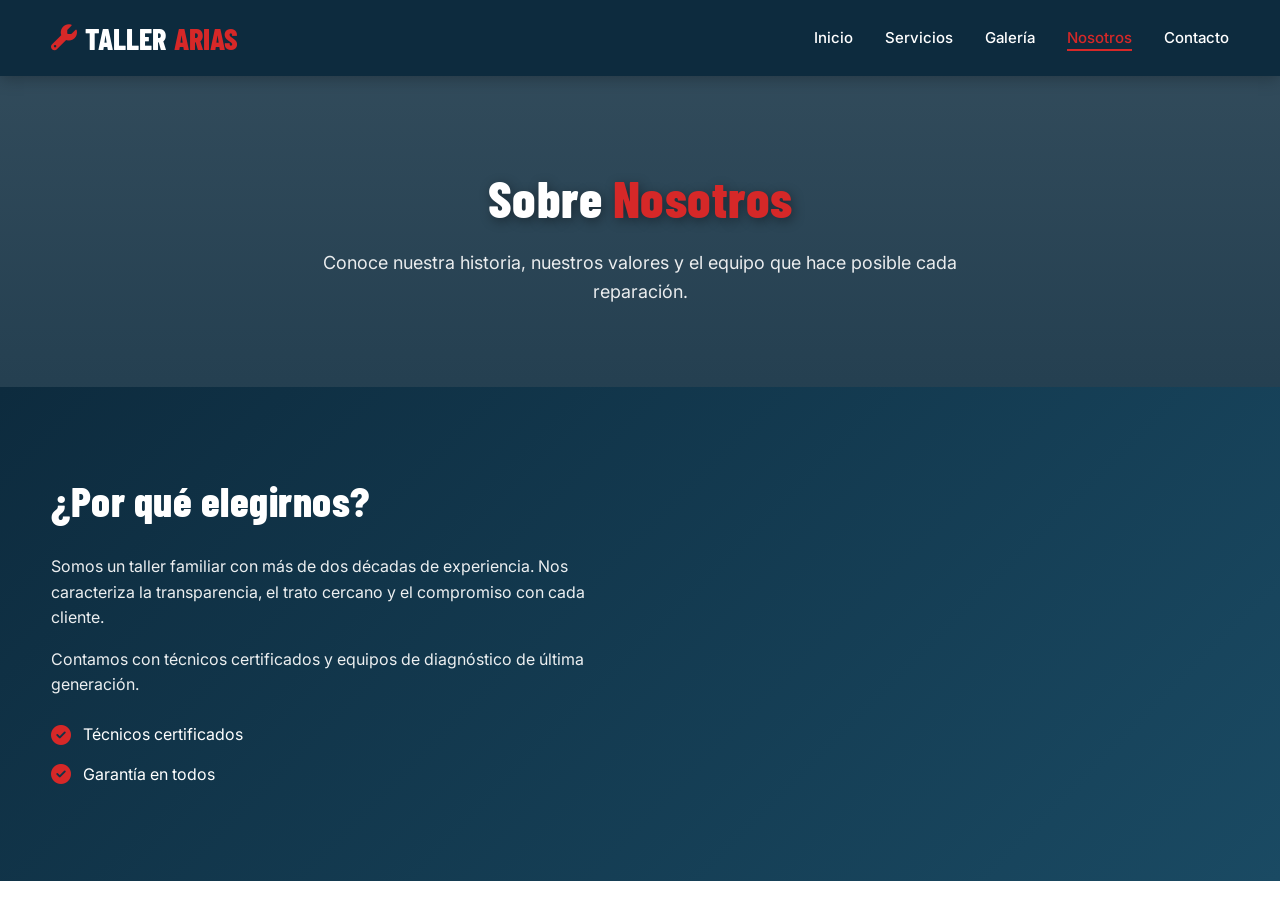
<file: nosotros.html>
<!DOCTYPE html>
<html lang="es">
<head>
<meta charset="UTF-8">
<meta name="viewport" content="width=device-width, initial-scale=1.0">
<title>Nosotros - Taller Arias</title>
<link rel="stylesheet" href="https://cdnjs.cloudflare.com/ajax/libs/font-awesome/6.4.0/css/all.min.css">
<link href="https://fonts.googleapis.com/css2?family=Barlow+Condensed:wght@600;700;800&family=Inter:wght@300;400;500;600&display=swap" rel="stylesheet">
<link rel="stylesheet" href="estilos.css">
</head>
<body>

<header>
<nav>
<a href="index.html" class="brand"><i class="fas fa-wrench"></i>TALLER <em>ARIAS</em></a>
<ul class="menu" id="menu">
<li><a href="index.html">Inicio</a></li>
<li><a href="servicios.html">Servicios</a></li>
<li><a href="galeria.html">Galería</a></li>
<li><a href="nosotros.html" class="activo">Nosotros</a></li>
<li><a href="contacto.html">Contacto</a></li>
</ul>
<div class="burger" id="burger"><i class="fas fa-bars"></i></div>
</nav>
</header>

<section class="page-hero">
<h1>Sobre <em>Nosotros</em></h1>
<p>Conoce nuestra historia, nuestros valores y el equipo que hace posible cada reparación.</p>
</section>

<section class="nosotros">
<div class="wrap">
<div class="nos-grid">
<div class="nos-txt">
<h2>¿Por qué elegirnos?</h2>
<p>Somos un taller familiar con más de dos décadas de experiencia. Nos caracteriza la transparencia, el trato cercano y el compromiso con cada cliente.</p>
<p>Contamos con técnicos certificados y equipos de diagnóstico de última generación.</p>
<ul class="lista">
<li><i class="fas fa-check-circle"></i> Técnicos certificados</li>
<li><i class="fas fa-check-circle"></i> Garantía en todos
</file>
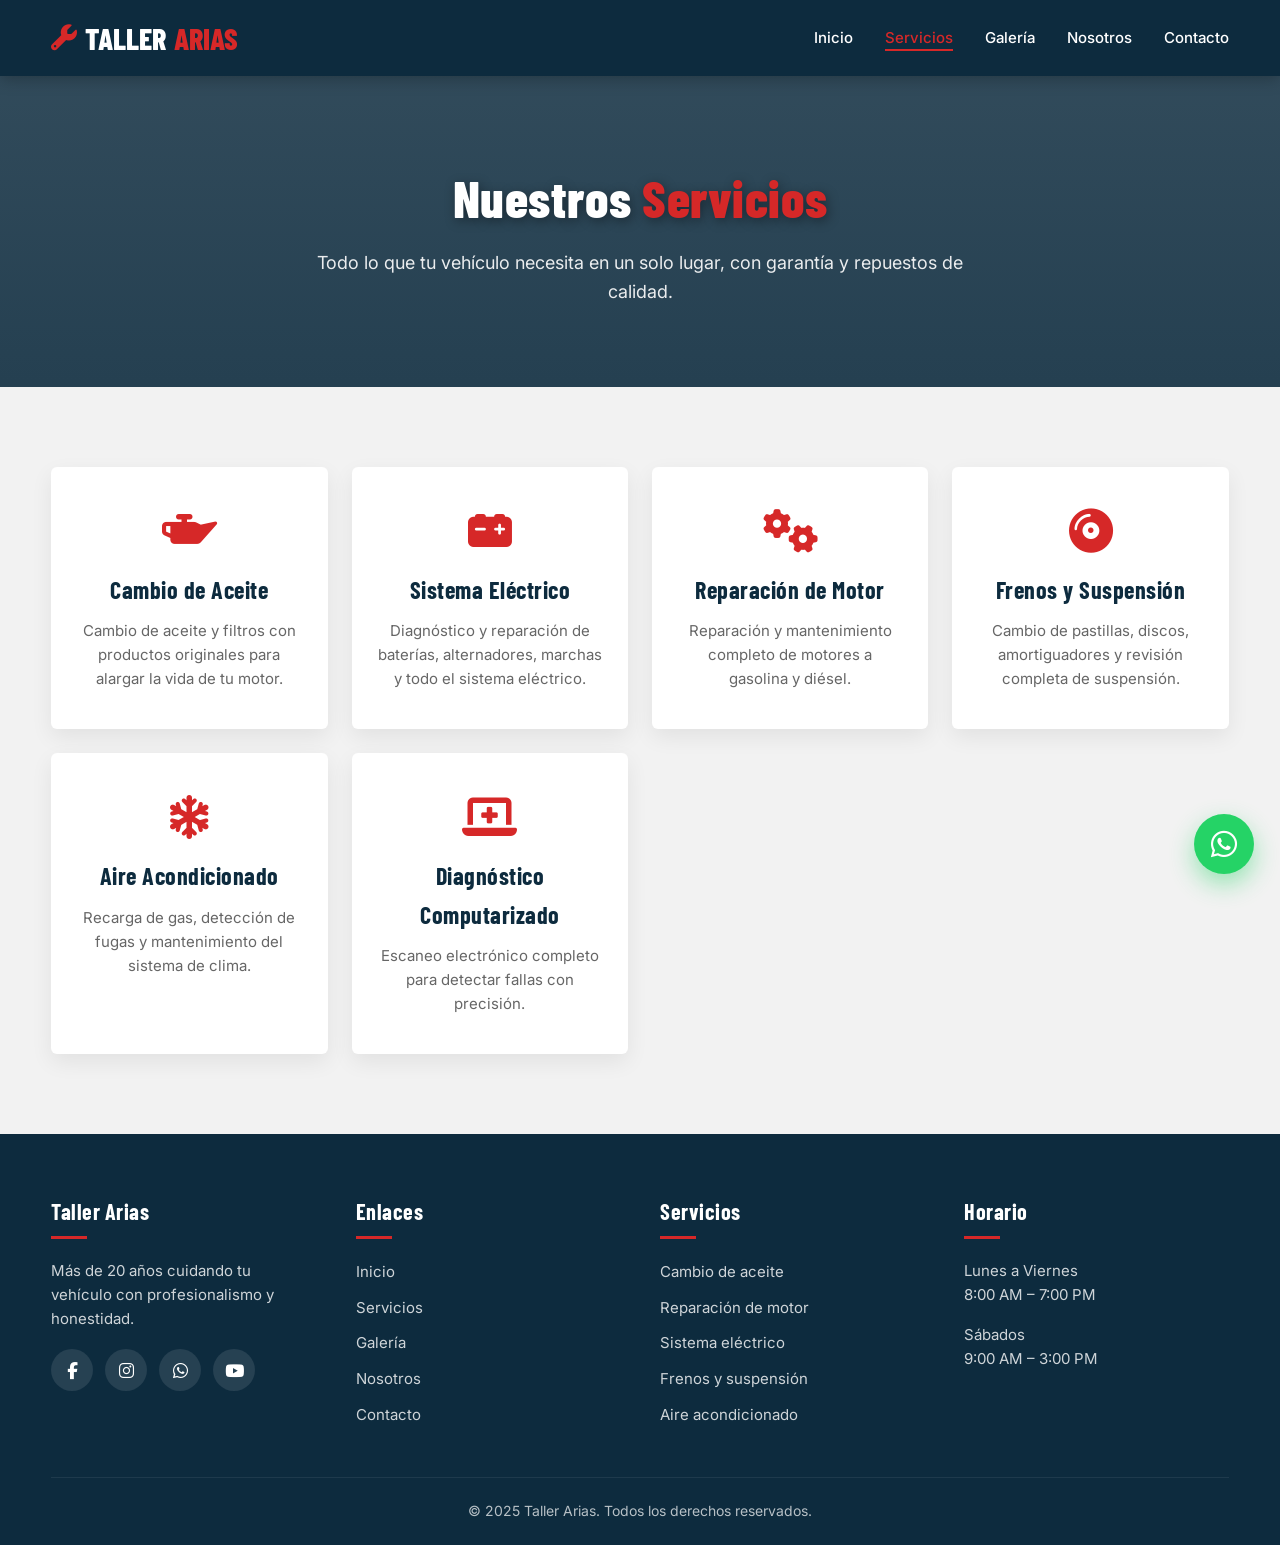
<file: servicios.html>
<!DOCTYPE html>
<html lang="es">
<head>
<meta charset="UTF-8">
<meta name="viewport" content="width=device-width, initial-scale=1.0">
<title>Servicios - Taller Arias</title>
<link rel="stylesheet" href="https://cdnjs.cloudflare.com/ajax/libs/font-awesome/6.4.0/css/all.min.css">
<link href="https://fonts.googleapis.com/css2?family=Barlow+Condensed:wght@600;700;800&family=Inter:wght@300;400;500;600&display=swap" rel="stylesheet">
<link rel="stylesheet" href="estilos.css">
</head>
<body>

<header>
<nav>
<a href="index.html" class="brand"><i class="fas fa-wrench"></i>TALLER <em>ARIAS</em></a>
<ul class="menu" id="menu">
<li><a href="index.html">Inicio</a></li>
<li><a href="servicios.html" class="activo">Servicios</a></li>
<li><a href="galeria.html">Galería</a></li>
<li><a href="nosotros.html">Nosotros</a></li>
<li><a href="contacto.html">Contacto</a></li>
</ul>
<div class="burger" id="burger"><i class="fas fa-bars"></i></div>
</nav>
</header>

<section class="page-hero">
<h1>Nuestros <em>Servicios</em></h1>
<p>Todo lo que tu vehículo necesita en un solo lugar, con garantía y repuestos de calidad.</p>
</section>

<section class="servicios">
<div class="wrap">
<div class="grid-s">
<div class="card-s"><i class="fas fa-oil-can"></i><h3>Cambio de Aceite</h3><p>Cambio de aceite y filtros con productos originales para alargar la vida de tu motor.</p></div>
<div class="card-s"><i class="fas fa-car-battery"></i><h3>Sistema Eléctrico</h3><p>Diagnóstico y reparación de baterías, alternadores, marchas y todo el sistema eléctrico.</p></div>
<div class="card-s"><i class="fas fa-cogs"></i><h3>Reparación de Motor</h3><p>Reparación y mantenimiento completo de motores a gasolina y diésel.</p></div>
<div class="card-s"><i class="fas fa-compact-disc"></i><h3>Frenos y Suspensión</h3><p>Cambio de pastillas, discos, amortiguadores y revisión completa de suspensión.</p></div>
<div class="card-s"><i class="fas fa-snowflake"></i><h3>Aire Acondicionado</h3><p>Recarga de gas, detección de fugas y mantenimiento del sistema de clima.</p></div>
<div class="card-s"><i class="fas fa-laptop-medical"></i><h3>Diagnóstico Computarizado</h3><p>Escaneo electrónico completo para detectar fallas con precisión.</p></div>
</div>
</div>
</section>

<footer>
<div class="wrap">
<div class="foot-grid">
<div class="foot-col">
<h4>Taller Arias</h4>
<p>Más de 20 años cuidando tu vehículo con profesionalismo y honestidad.</p>
<div class="redes">
<a href="#"><i class="fab fa-facebook-f"></i></a>
<a href="#"><i class="fab fa-instagram"></i></a>
<a href="#"><i class="fab fa-whatsapp"></i></a>
<a href="#"><i class="fab fa-youtube"></i></a>
</div>
</div>
<div class="foot-col">
<h4>Enlaces</h4>
<ul>
<li><a href="index.html">Inicio</a></li>
<li><a href="servicios.html">Servicios</a></li>
<li><a href="galeria.html">Galería</a></li>
<li><a href="nosotros.html">Nosotros</a></li>
<li><a href="contacto.html">Contacto</a></li>
</ul>
</div>
<div class="foot-col">
<h4>Servicios</h4>
<ul>
<li><a href="servicios.html">Cambio de aceite</a></li>
<li><a href="servicios.html">Reparación de motor</a></li>
<li><a href="servicios.html">Sistema eléctrico</a></li>
<li><a href="servicios.html">Frenos y suspensión</a></li>
<li><a href="servicios.html">Aire acondicionado</a></li>
</ul>
</div>
<div class="foot-col">
<h4>Horario</h4>
<p>Lunes a Viernes<br>8:00 AM – 7:00 PM</p>
<p>Sábados<br>9:00 AM – 3:00 PM</p>
</div>
</div>
<div class="copy">© 2025 Taller Arias. Todos los derechos reservados.</div>
</div>
</footer>

<a href="https://wa.me/525512345678" class="wa" target="_blank"><i class="fab fa-whatsapp"></i></a>

<script>
const burger=document.getElementById('burger');
const menu=document.getElementById('menu');
burger.addEventListener('click',()=>menu.classList.toggle('abierto'));
</script>

</body>
</html>
</file>
<file: estilos.css>
*{margin:0;padding:0;box-sizing:border-box}
:root{--azul:#0d2b3e;--rojo:#d62828;--rojo2:#a01d1d;--gris:#f2f2f2;--texto:#2b2b2b}
body{font-family:'Inter',sans-serif;color:var(--texto);line-height:1.6;overflow-x:hidden}
h1,h2,h3,h4{font-family:'Barlow Condensed',sans-serif;letter-spacing:.5px}
a{text-decoration:none;transition:.3s}
img{display:block;max-width:100%}
.wrap{width:92%;max-width:1180px;margin:auto}

/* NAV */
header{background:var(--azul);position:sticky;top:0;z-index:100;box-shadow:0 3px 15px rgba(0,0,0,.25)}
nav{display:flex;justify-content:space-between;align-items:center;padding:14px 4%}
.brand{color:#fff;font-family:'Barlow Condensed';font-size:30px;font-weight:800;display:flex;align-items:center;gap:8px}
.brand i{color:var(--rojo);font-size:26px}
.brand em{color:var(--rojo);font-style:normal}
.menu{display:flex;list-style:none;gap:32px}
.menu a{color:#fff;font-weight:500;font-size:15px;position:relative;padding-bottom:4px}
.menu a:after{content:'';position:absolute;bottom:0;left:0;width:0;height:2px;background:var(--rojo);transition:.3s}
.menu a:hover:after{width:100%}
.menu a:hover{color:var(--rojo)}
.menu a.activo{color:var(--rojo)}
.menu a.activo:after{width:100%}
.burger{display:none;color:#fff;font-size:26px;cursor:pointer}

/* HERO (para páginas internas) */
.page-hero{background:linear-gradient(rgba(13,43,62,.85),rgba(13,43,62,.9)),url('https://images.unsplash.com/photo-1487754180451-c456f719a1fc?w=1600&q=80') center/cover;padding:80px 0;color:#fff;text-align:center}
.page-hero h1{font-size:52px;font-weight:800;margin-bottom:10px;text-shadow:2px 3px 12px rgba(0,0,0,.4)}
.page-hero h1 em{color:var(--rojo);font-style:normal}
.page-hero p{font-size:18px;opacity:.9;max-width:650px;margin:auto}

/* HERO HOME */
.hero{min-height:88vh;background:linear-gradient(rgba(13,43,62,.82),rgba(13,43,62,.88)),url('https://images.unsplash.com/photo-1487754180451-c456f719a1fc?w=1600&q=80') center/cover fixed;display:flex;align-items:center;color:#fff;text-align:center}
.hero-in{max-width:820px;margin:auto;padding:30px;animation:subir .9s ease}
@keyframes subir{from{opacity:0;transform:translateY(35px)}to{opacity:1;transform:translateY(0)}}
.hero h1{font-size:64px;font-weight:800;line-height:1.05;margin-bottom:18px;text-shadow:2px 3px 12px rgba(0,0,0,.4)}
.hero h1 em{color:var(--rojo);font-style:normal}
.hero p{font-size:19px;font-weight:300;margin-bottom:32px;opacity:.95}
.botones{display:flex;gap:14px;justify-content:center;flex-wrap:wrap}
.btn{display:inline-block;background:var(--rojo);color:#fff;padding:15px 34px;border-radius:4px;font-weight:600;font-size:15px;letter-spacing:.5px;border:2px solid var(--rojo);cursor:pointer;transition:.3s}
.btn:hover{background:var(--rojo2);border-color:var(--rojo2);transform:translateY(-3px);box-shadow:0 12px 25px rgba(214,40,40,.4)}
.btn.ghost{background:transparent;border-color:#fff}
.btn.ghost:hover{background:#fff;color:var(--azul);border-color:#fff}
.btn.pulso{animation:pulso 2.2s infinite}
@keyframes pulso{0%,100%{box-shadow:0 0 0 0 rgba(214,40,40,.6)}50%{box-shadow:0 0 0 14px rgba(214,40,40,0)}}

/* SECCIONES */
section{padding:80px 0}
.titulo{text-align:center;margin-bottom:50px}
.titulo h2{font-size:44px;color:var(--azul);font-weight:800;position:relative;display:inline-block;padding-bottom:12px}
.titulo h2:after{content:'';position:absolute;bottom:0;left:50%;transform:translateX(-50%);width:70px;height:3px;background:var(--rojo)}
.titulo p{color:#777;font-size:17px;margin-top:14px;max-width:620px;margin-left:auto;margin-right:auto}

/* SERVICIOS */
.servicios{background:var(--gris)}
.grid-s{display:grid;grid-template-columns:repeat(auto-fit,minmax(270px,1fr));gap:24px}
.card-s{background:#fff;padding:38px 26px;border-radius:6px;text-align:center;box-shadow:0 8px 22px rgba(0,0,0,.07);border-top:4px solid transparent;transition:.35s}
.card-s:hover{transform:translateY(-10px);border-top-color:var(--rojo);box-shadow:0 20px 40px rgba(0,0,0,.13)}
.card-s i{font-size:44px;color:var(--rojo);margin-bottom:18px}
.card-s h3{font-size:24px;color:var(--azul);margin-bottom:10px}
.card-s p{color:#666;font-size:15px}

/* GALERIA */
.galeria{background:#fff}
.grid-g{display:grid;grid-template-columns:repeat(auto-fit,minmax(260px,1fr));gap:18px}
.foto{position:relative;height:250px;overflow:hidden;border-radius:6px;box-shadow:0 8px 20px rgba(0,0,0,.1);cursor:pointer}
.foto img{width:100%;height:100%;object-fit:cover;transition:transform .6s}
.foto:hover img{transform:scale(1.12)}
.foto .capa{position:absolute;inset:0;background:linear-gradient(to top,rgba(13,43,62,.92),transparent 65%);color:#fff;display:flex;align-items:flex-end;padding:20px;opacity:0;transition:.4s}
.foto:hover .capa{opacity:1}
.capa h4{font-size:22px;font-weight:700}

/* NOSOTROS */
.nosotros{background:linear-gradient(135deg,var(--azul),#1a4a63);color:#fff}
.nos-grid{display:grid;grid-template-columns:1fr 1fr;gap:55px;align-items:center}
.nos-txt h2{font-size:42px;color:#fff;margin-bottom:20px;font-weight:800}
.nos-txt p{margin-bottom:16px;opacity:.92;font-size:16px}
.lista{list-style:none;margin-top:24px}
.lista li{margin-bottom:14px;display:flex;align-items:center;gap:12px;font-size:16px}
.lista i{color:var(--rojo);font-size:20px}
.nos-img{border-radius:8px;overflow:hidden;box-shadow:0 25px 45px rgba(0,0,0,.35)}
.nos-img img{transition:transform .6s}
.nos-img:hover img{transform:scale(1.06)}

/* TESTIMONIOS */
.testis{background:var(--gris)}
.grid-t{display:grid;grid-template-columns:repeat(auto-fit,minmax(300px,1fr));gap:24px}
.card-t{background:#fff;padding:32px;border-radius:6px;box-shadow:0 8px 22px rgba(0,0,0,.07);position:relative;transition:.35s}
.card-t:hover{transform:translateY(-8px);box-shadow:0 20px 40px rgba(0,0,0,.13)}
.card-t>i.fa-quote-left{position:absolute;top:22px;right:26px;font-size:38px;color:var(--rojo);opacity:.15}
.estrellas{color:#f4b400;margin-bottom:14px;font-size:14px}
.card-t p{font-style:italic;color:#555;margin-bottom:20px;font-size:15px}
.cliente{display:flex;align-items:center;gap:14px}
.cliente img{width:55px;height:55px;border-radius:50%;object-fit:cover;border:3px solid var(--rojo)}
.cliente h4{font-size:18px;color:var(--azul)}
.cliente span{font-size:13px;color:#888}

/* CONTACTO */
.contacto{background:#fff}
.cont-grid{display:grid;grid-template-columns:1fr 1fr;gap:55px}
.cont-info h3{font-size:32px;color:var(--azul);margin-bottom:14px;font-weight:800}
.cont-info>p{color:#777;margin-bottom:28px}
.datos{list-style:none}
.datos li{display:flex;align-items:center;gap:16px;margin-bottom:20px;font-size:16px}
.datos i{width:44px;height:44px;background:var(--rojo);color:#fff;border-radius:50%;display:flex;align-items:center;justify-content:center;flex-shrink:0;font-size:17px}
.form input,.form textarea{width:100%;padding:14px 16px;margin-bottom:16px;border:2px solid #e2e2e2;border-radius:5px;font-family:inherit;font-size:15px;transition:.3s}
.form input:focus,.form textarea:focus{outline:none;border-color:var(--rojo);box-shadow:0 0 0 3px rgba(214,40,40,.12)}
.form textarea{resize:vertical}
.form button{width:100%;border:none;font-family:inherit}

/* FOOTER */
footer{background:var(--azul);color:#fff;padding:60px 0 0}
.foot-grid{display:grid;grid-template-columns:repeat(auto-fit,minmax(220px,1fr));gap:40px;padding-bottom:40px}
.foot-col h4{font-size:22px;margin-bottom:20px;position:relative;padding-bottom:10px}
.foot-col h4:after{content:'';position:absolute;bottom:0;left:0;width:36px;height:3px;background:var(--rojo)}
.foot-col p{opacity:.8;font-size:15px;margin-bottom:16px}
.foot-col ul{list-style:none}
.foot-col ul li{margin-bottom:10px}
.foot-col ul a{color:rgba(255,255,255,.8);font-size:15px}
.foot-col ul a:hover{color:var(--rojo);padding-left:5px}
.redes{display:flex;gap:12px;margin-top:18px}
.redes a{width:42px;height:42px;background:rgba(255,255,255,.1);border-radius:50%;display:flex;align-items:center;justify-content:center;color:#fff;font-size:17px}
.redes a:hover{background:var(--rojo);transform:translateY(-4px)}
.copy{text-align:center;padding:22px 0;border-top:1px solid rgba(255,255,255,.1);font-size:14px;opacity:.7}

/* WHATSAPP */
.wa{position:fixed;bottom:26px;right:26px;width:60px;height:60px;background:#25d366;color:#fff;border-radius:50%;display:flex;align-items:center;justify-content:center;font-size:30px;box-shadow:0 10px 25px rgba(37,211,102,.45);z-index:99;transition:.3s}
.wa:hover{transform:scale(1.12);color:#fff}

/* RESPONSIVE */
@media(max-width:900px){
.nos-grid,.cont-grid{grid-template-columns:1fr;gap:38px}
.hero h1{font-size:46px}
.page-hero h1{font-size:40px}
}
@media(max-width:768px){
.menu{display:none;flex-direction:column;position:absolute;top:100%;left:0;right:0;background:var(--azul);padding:24px;gap:18px;text-align:center;box-shadow:0 10px 20px rgba(0,0,0,.25)}
.menu.abierto{display:flex}
.burger{display:block}
.hero h1{font-size:38px}
.hero p{font-size:16px}
.btn{width:100%}
.titulo h2{font-size:34px}
section{padding:60px 0}
}
@media(max-width:480px){
.brand{font-size:24px}
.hero h1{font-size:30px}
.page-hero h1{font-size:30px}
.wa{width:54px;height:54px;font-size:26px;bottom:18px;right:18px}
}
</file>
